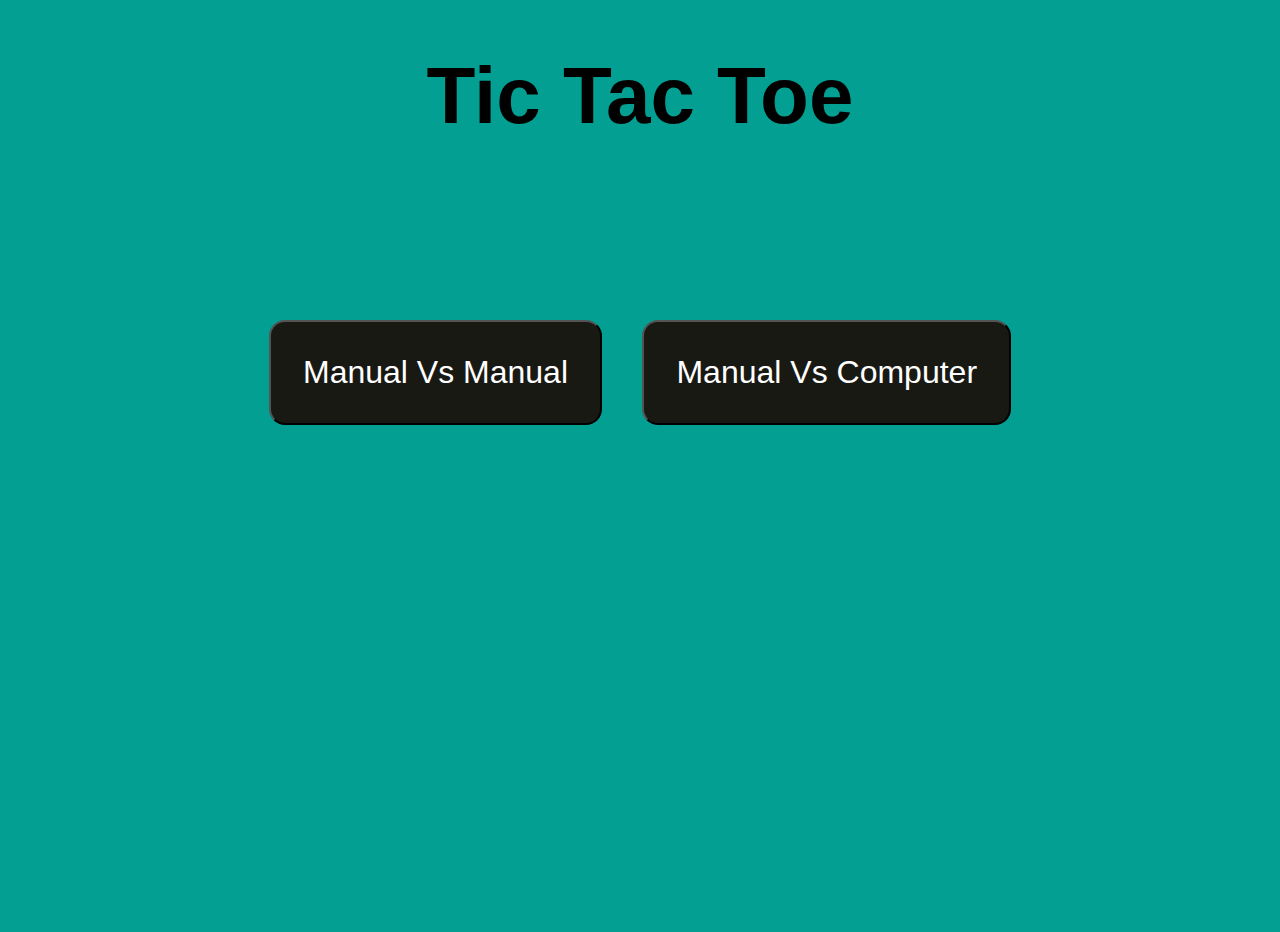
<file: index.html>
<!DOCTYPE html>
<html lang="en">
<head>
    <meta charset="UTF-8">
    <meta name="viewport" content="width=device-width, initial-scale=1.0">
    <title>Document</title>
    <link rel="stylesheet" href="style.css">
</head>
<body>
    <main>
        <h1>Tic Tac Toe</h1>
        <div class="select-game">
            <a href="manualVSmanual.html"><button id="2vs2" class="selectbtn">Manual Vs Manual</button></a>
            <a href="manualVscomp.html"><button id="vsComp" class="selectbtn">Manual Vs Computer</button></a>
        </div>
    </main>
</body>
</html>
</file>
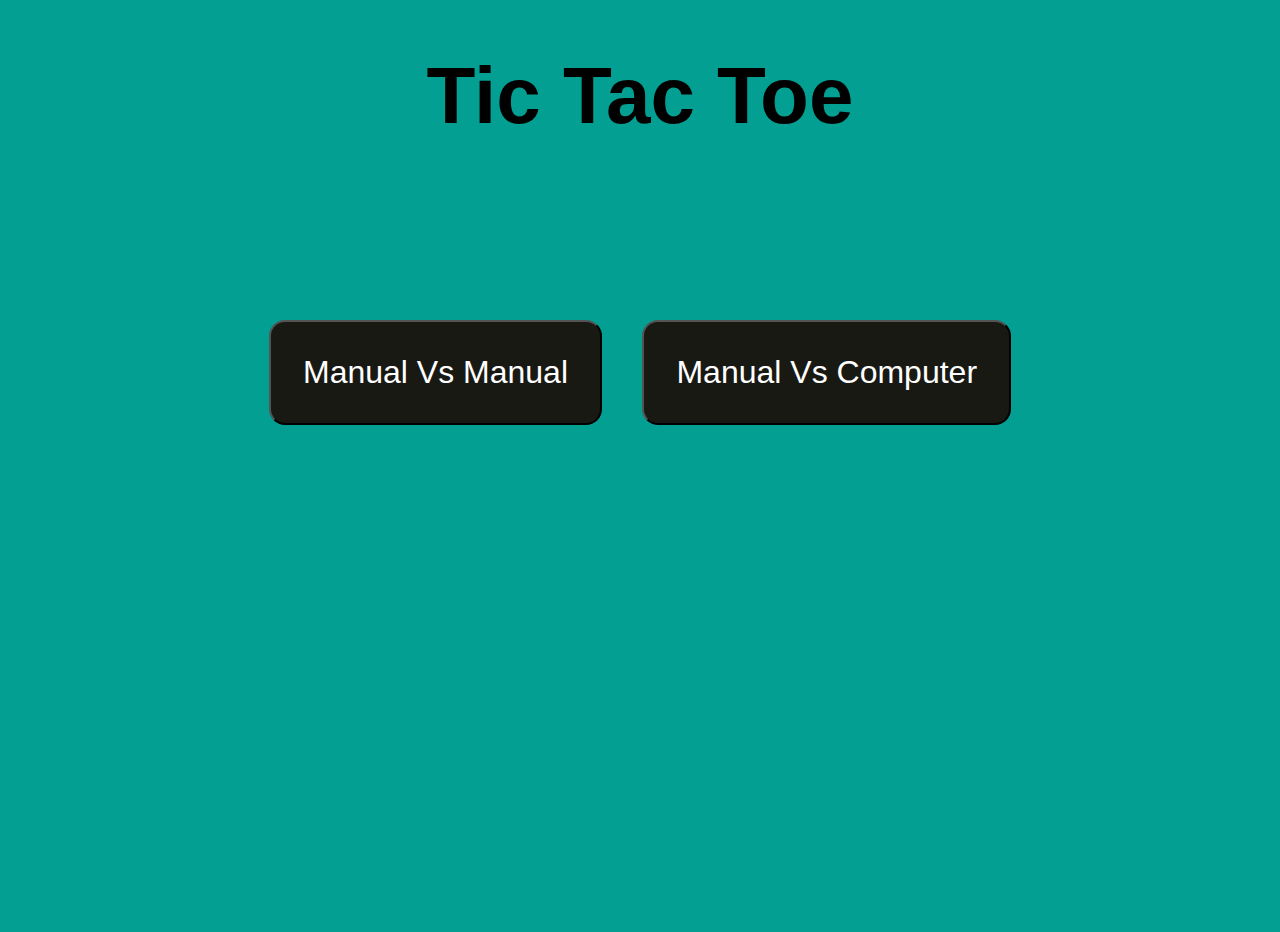
<file: dashboard.html>
<!DOCTYPE html>
<html lang="en">
<head>
    <meta charset="UTF-8">
    <meta name="viewport" content="width=device-width, initial-scale=1.0">
    <title>Document</title>
    <link rel="stylesheet" href="style.css">
</head>
<body>
    <main>
        <h1>Tic Tac Toe</h1>
        <div class="select-game">
            <a href="index.html"><button id="2vs2" class="selectbtn">Manual Vs Manual</button></a>
            <a href="manualVscomp.html"><button id="vsComp" class="selectbtn">Manual Vs Computer</button></a>
        </div>
    </main>
</body>
</html>
</file>
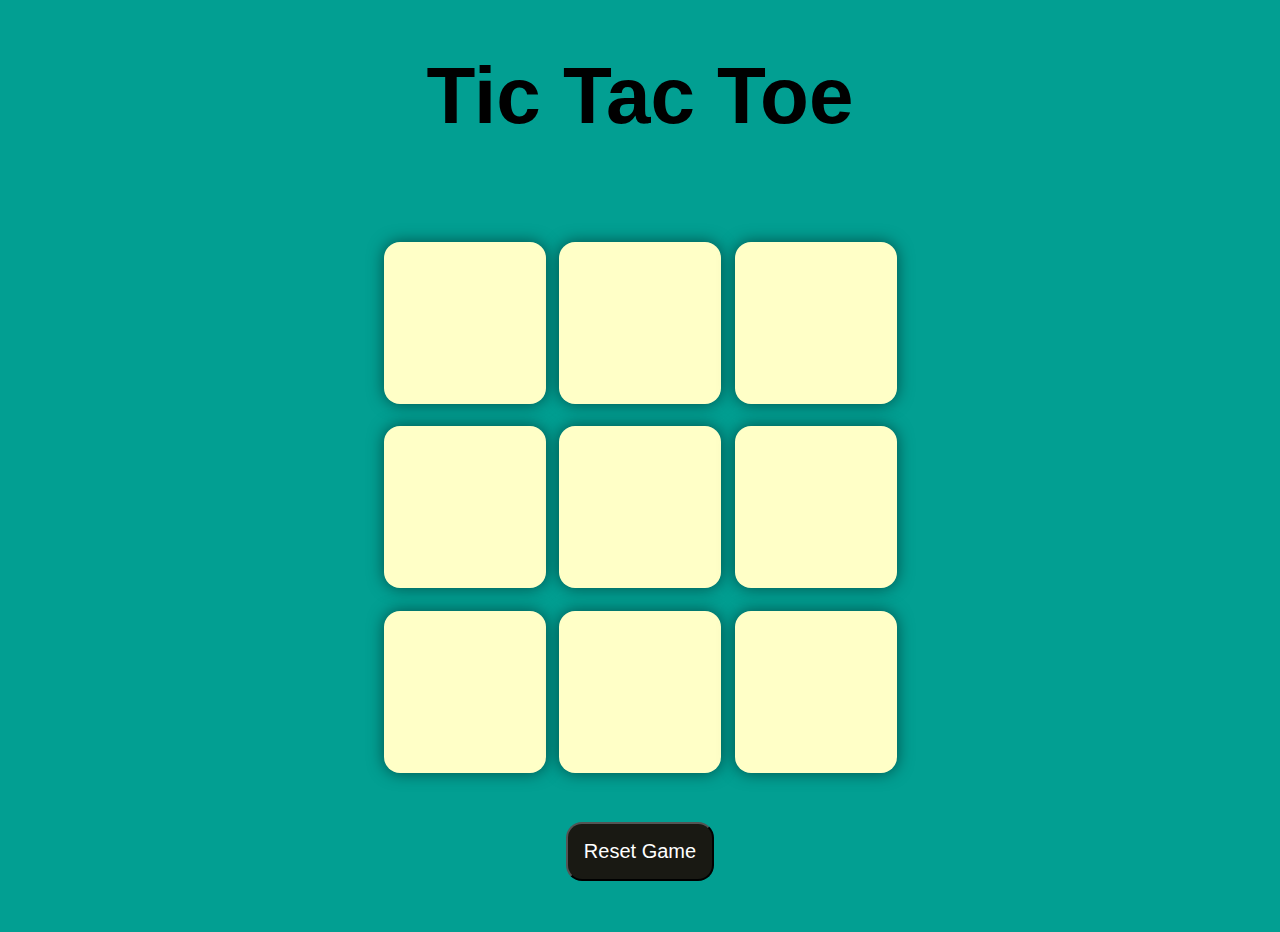
<file: manualVscomp.html>
<!DOCTYPE html>
<html lang="en">
<head>
    <meta charset="UTF-8">
    <meta name="viewport" content="width=device-width, initial-scale=1.0">
    <title>Document</title>
    <link rel="stylesheet" href="style.css">
</head>
<body>
    <div class="msg-container hide">
        <p id="msg">Winner</p>
        <button id="new-btn">New Game</button>
    </div>
    <main>
        <h1>Tic Tac Toe</h1>
        <div class="container">
            <div class="game">
                <button class="box"></button>
                <button class="box"></button>
                <button class="box"></button>
                <button class="box"></button>
                <button class="box"></button>
                <button class="box"></button>
                <button class="box"></button>
                <button class="box"></button>
                <button class="box"></button>
            </div>
        </div>
        <button id="reset-btn">Reset Game</button>
    </main>
    <script src="best_move_finder.js"></script>
</body>
</html>
</file>
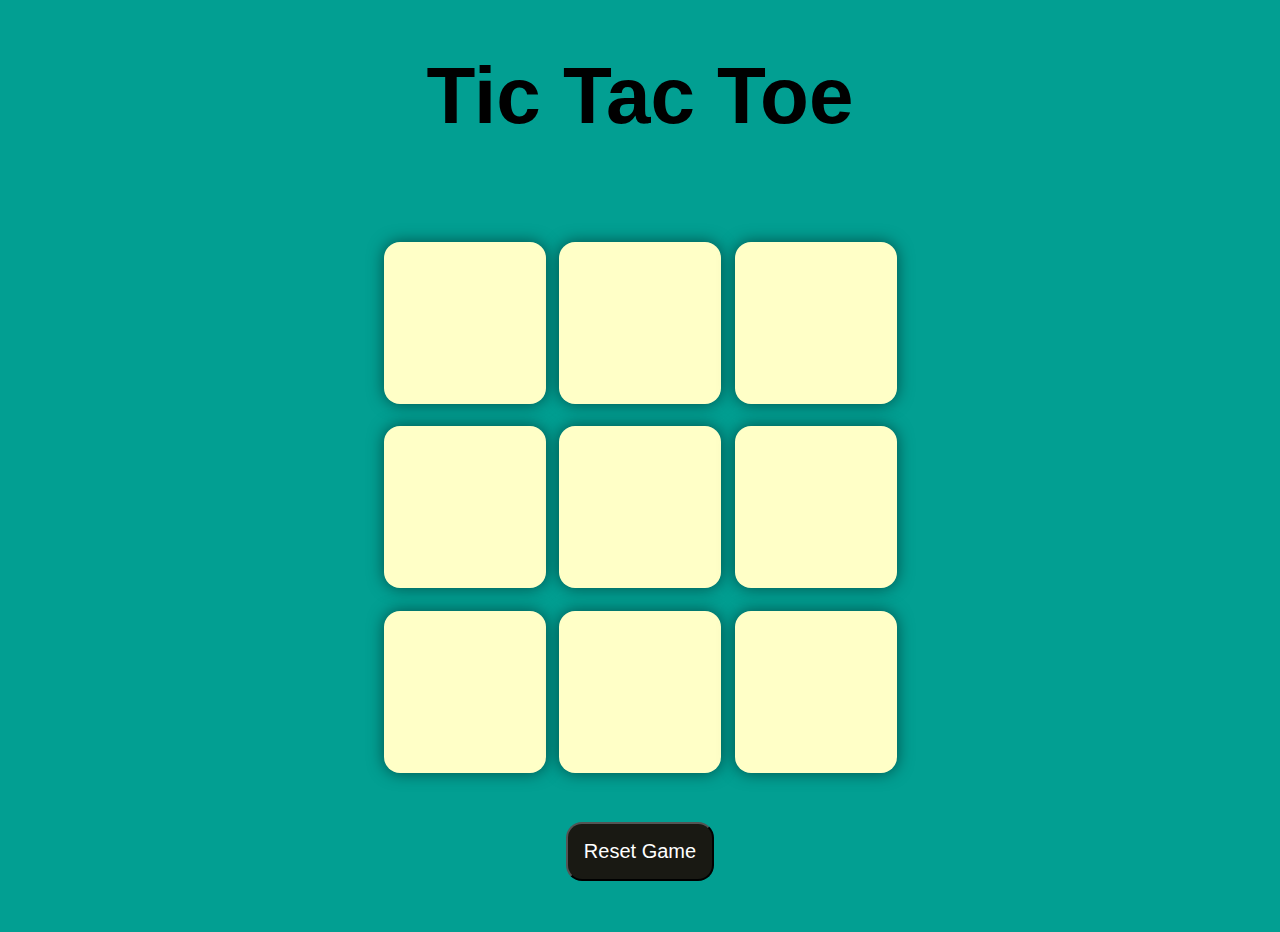
<file: manualVSmanual.html>
<!DOCTYPE html>
<html lang="en">
<head>
    <meta charset="UTF-8">
    <meta name="viewport" content="width=device-width, initial-scale=1.0">
    <title>Document</title>
    <link rel="stylesheet" href="style.css">
</head>
<body>
    <div class="msg-container hide">
        <p id="msg">Winner</p>
        <button id="new-btn">New Game</button>
    </div>
    <main>
        <h1>Tic Tac Toe</h1>
        <div class="container">
            <div class="game">
                <button class="box"></button>
                <button class="box"></button>
                <button class="box"></button>
                <button class="box"></button>
                <button class="box"></button>
                <button class="box"></button>
                <button class="box"></button>
                <button class="box"></button>
                <button class="box"></button>
            </div>
        </div>
        <button id="reset-btn">Reset Game</button>
    </main>
    <script src="app.js"></script>
</body>
</html>
</file>
<file: style.css>
*{
    margin:0;
    padding:0;
}

body{
    font-family: Arial, sans-serif;
    background-color: #029f92;
    text-align:center;
    line-height: 1.6;
    margin: 0;
    padding: 0;
    height:100vh;
}
h1{
    font-size: 5rem;
    /* color: #ffffc7; */
    margin: 2rem 0;
}
.container{
    height: 70vh;
    display: flex;
    justify-content: center;
    align-items: center;
}

.game{
    height: 60vmin;
    width: 60vmin;
    display: flex;
    flex-wrap: wrap;
    justify-content: center;
    align-items: center;
    gap:1.5vmin;
}
.box{
    height: 18vmin;
    width: 18vmin;
    border-radius: 1rem;
    border:none;
    box-shadow: 0 0 1rem rgba(0,0,0,0.5);
    font-size: 8vmin;
    color: #b0413e;
    background-color:#ffffc7
}

#reset-btn{
    padding:1rem;
    font-size: 1.25rem;
    background-color:#191913;
    color: #fff;
    border-radius: 1rem;
}

#msg{
    color:#ffffc7;
    font-size:8vmin;
}
.msg-container{
    height:100vmin;
    display:flex;
    justify-content: center;
    align-items: center;
    flex-direction: column;
    gap:4rem;
}
#new-btn{
    padding:1rem;
    font-size: 1.25rem;
    background-color:#191913;
    color: #fff;
    border-radius: 1rem;
    margin-bottom:3rem;
}

.hide{
    display:none;
}
.selectbtn{
    font-size: 2rem;
    color: #ffffc7;
    margin: 10vw 2vh 2vh 2vh;
    padding: 2rem;
    background-color: #191913;
    color: #fff;
    border-radius: 1rem;
}
</file>
